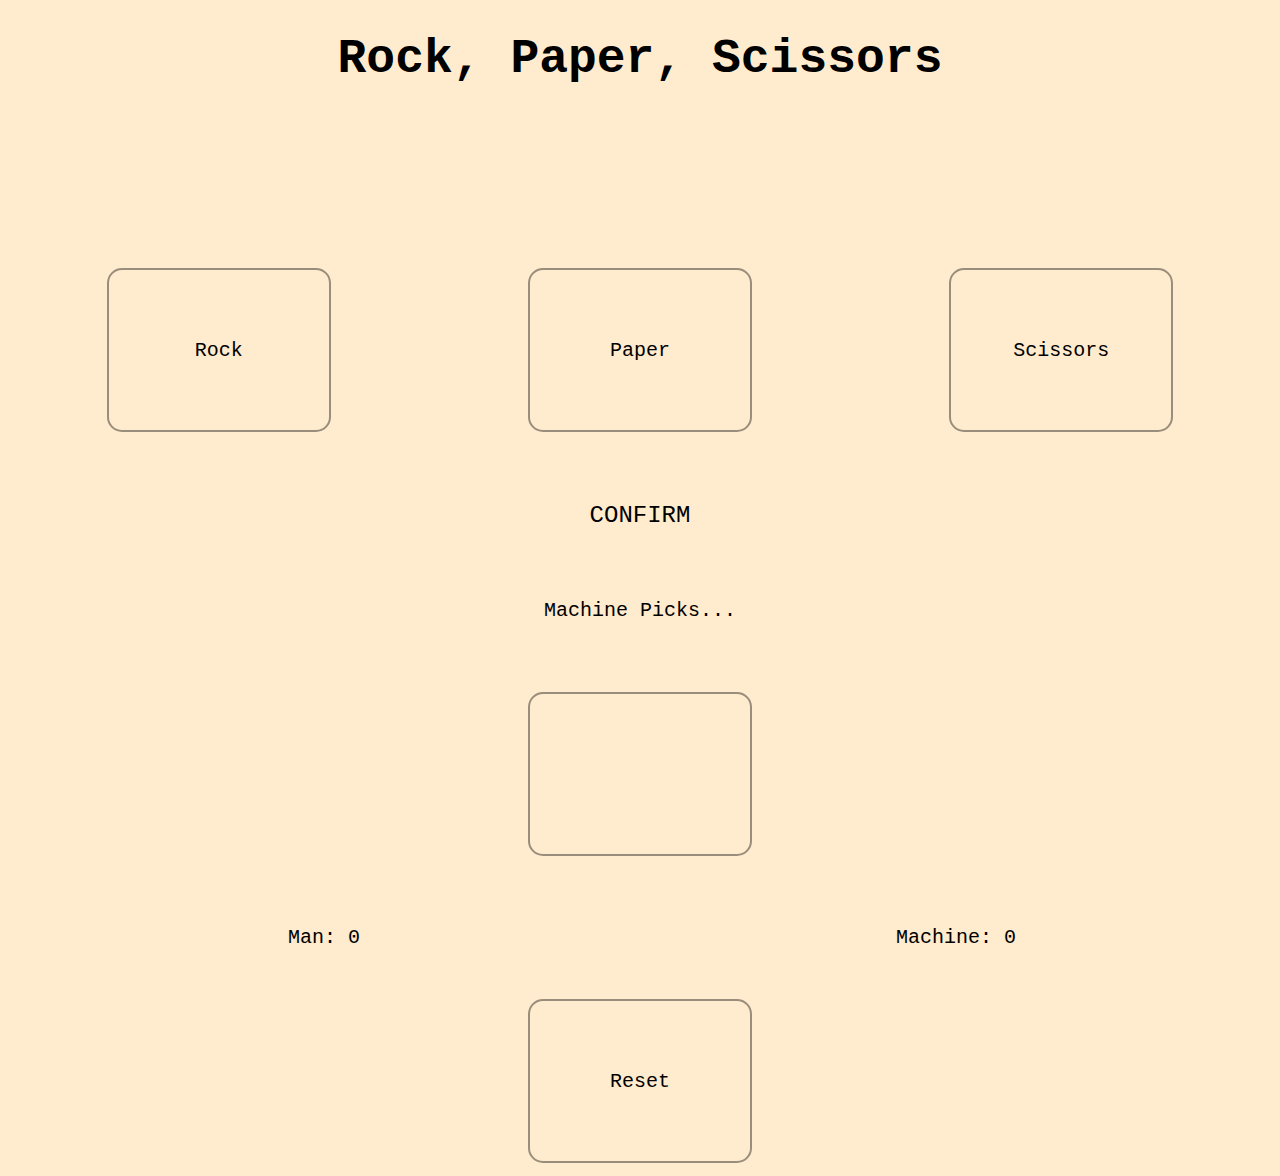
<file: index.html>
<!DOCTYPE html>
<html>
    <head>
        <title>Rock, Paper, Scissors - The Odin Project</title>
        <link rel="stylesheet" href="style.css">
    </head>
    <body>
        <header>
            <h1>Rock, Paper, Scissors</h1>
        </header>
        <div id="spacer">&nbsp;</div>
        <div id="option-holder">
            <div data-option="Rock" class="option-div human-selectable">
                <p>Rock</p>
            </div>
            <div data-option="Paper" class="option-div human-selectable">
                <p>Paper</p>
            </div>
            <div data-option="Scissors" class="option-div human-selectable">
                <p>Scissors</p>
            </div>
        </div>
        <div id="machine-selection">
            <div id="machine-spacer">
                <p id="confirmation-p"><a id="confirm-anchor" href="#">CONFIRM</a></p>
                <p>Machine Picks...</p>
            </div>
            <div class="option-div" id="machine-choice"></div>
        </div>
        <footer>
            <p id="man-score" class="half-page">Man: 0</p>
            <p id ="machine-score" class="half-page">Machine: 0</p>
            <div data-option="Reset" class="option-div human-selectable">
                <p>Reset</p>
            </div>
        </footer>

        <script src="gamescript.js"></script>
    </body>
</html>
</file>
<file: style.css>
html {
    font-family: monospace, 'Times New Roman', Times, serif;
    background-color: blanchedalmond;
}

p {
    font-size: 20px;
}

header {
    text-align: center;
    font-size: 24px;
}

#spacer {
    height:150px;
}

#option-holder {
    display: flex;
    justify-content: space-around;
}

.option-div {
    display: flex;
    justify-content: center;
    align-items: center;
    text-align: center;
    height: 160px;
    width: 220px;
    border: 2px solid rgba(0, 0, 0, 0.4);
    border-radius: 15px;
}

#machine-selection {
    display: flex;
    flex-wrap: wrap;
    justify-content: center;
}

#machine-spacer {
    margin: 50px;
    width: 100%;
    text-align: center;
}

footer {
    display: flex;
    justify-content: space-around;
    flex-wrap: wrap;
    margin-top: 50px;
}

.half-page {
    width: 50%;
    text-align: center;
    margin-bottom: 50px;
}

.human-selectable:hover {
    border: 2px solid rgba(190, 137, 56, 0.4);
    box-shadow: 2px 2px 5px 5px rgba(214, 181, 132, 0.4);
}

.selected-div{
    border: 2px solid rgba(190, 137, 56, 0.4);
    box-shadow: 2px 2px 5px 5px rgba(214, 181, 132, 0.4);
}

#confirm-anchor {
    font-size: 24px;
    text-decoration: none;
    color: black;
}

#confirmation-p {
    margin-bottom: 70px;;
}
</file>
